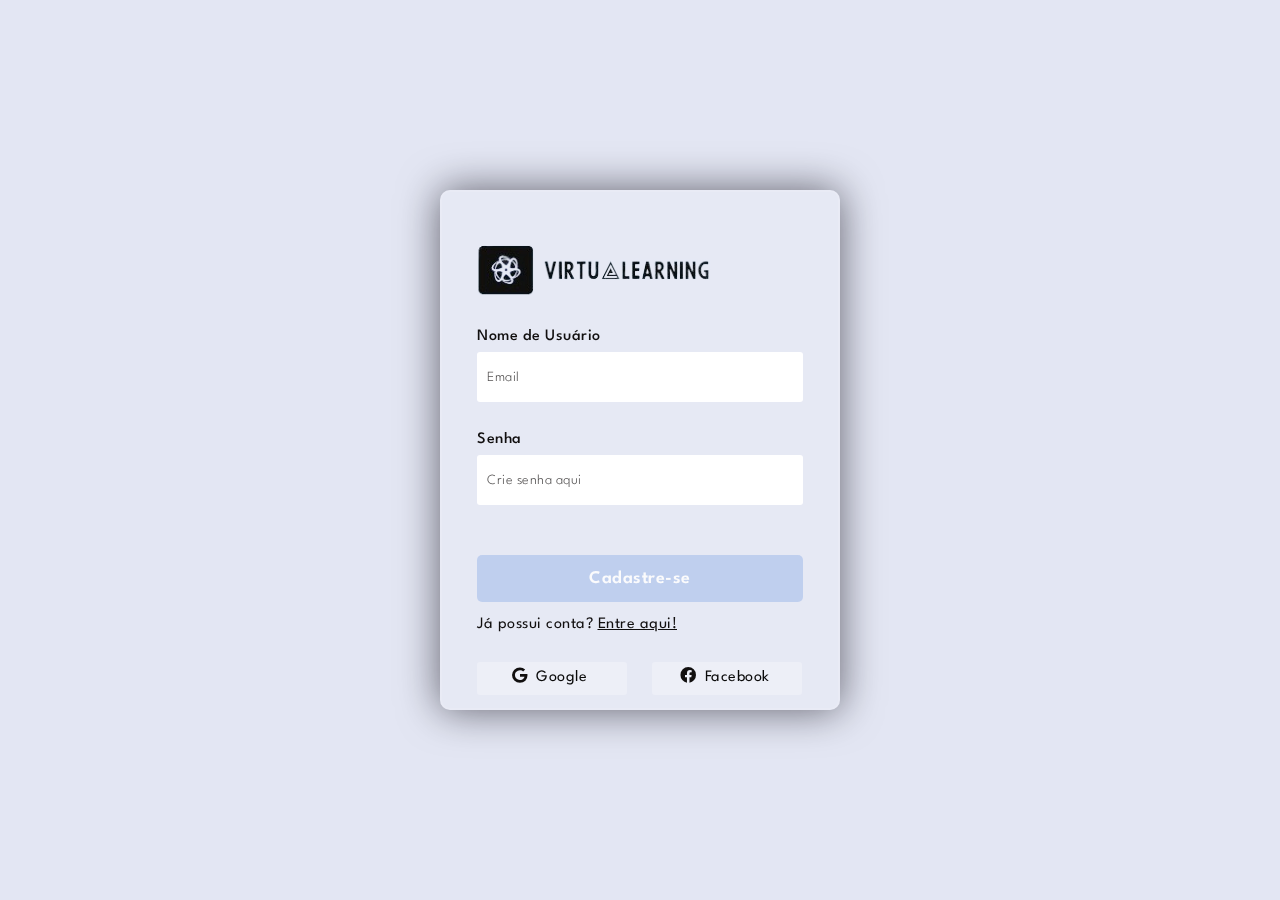
<file: cadastro.html>
<!DOCTYPE html>
<html lang="en">

<head>

    <title>LOGIN</title>

    <link rel="preconnect" href="https://fonts.gstatic.com">
    <link rel="stylesheet" href="https://cdnjs.cloudflare.com/ajax/libs/font-awesome/5.15.4/css/all.min.css">
    <link href="https://fonts.googleapis.com/css2?family=Poppins:wght@300;500;600&display=swap" rel="stylesheet">
    <!--Stylesheet-->
    <link rel="stylesheet" href="src\styles\index.css">


</head>

<body>
    <section>
        <form>
            <a href="index.html">
                <img src="img/logo.png" alt="">
              </a>
            <label for="username">Nome de Usuário</label>
            <input type="text" placeholder="Email" id="username">

            <label for="password">Senha</label>
            <input type="password" placeholder="Crie senha aqui" id="password">

            <button>Cadastre-se</button>
            <div class="login-text">
                <p>Já possui conta? <a href="login.html"> Entre aqui!</a></p>
            </div>
            <div class="social">
                <div class="go"><i class="fab fa-google"></i> Google</div>
                <div class="fb"><i class="fab fa-facebook"></i> Facebook</div>
            </div>
        </form>
    </section>
    
</body>
<style media="screen">
    *,
    *:before,
    *:after {
        padding: 0;
        margin: 0;
        box-sizing: border-box;
    }

    body {
        background-color: #e3e6f3;
    }

    .background {
        width: 430px;
        height: 520px;
        position: absolute;
        transform: translate(-50%, -50%);
        left: 50%;
        top: 50%;
    }

    .background .shape {
        height: 200px;
        width: 200px;
        position: absolute;
        border-radius: 50%;
    }

    form {
        
        height: 520px;
        width: 400px;
        background-color: rgba(255, 255, 255, 0.13);
        position: absolute;
        transform: translate(-50%, -50%);
        top: 50%;
        left: 50%;
        border-radius: 10px;
        backdrop-filter: blur(10px);
        border: 2px solid rgba(255, 255, 255, 0.1);
        box-shadow: 0 0 40px rgba(8, 7, 16, 0.6);
        padding: 50px 35px;
    }

    form * {
        font-family: "Spartan", sans-serif;
        color: #110f0f;
        letter-spacing: 0.5px;
        outline: none;
        border: none;
    }

    form h3 {
        font-size: 32px;
        font-weight: 500;
        line-height: 42px;
        text-align: center;
    }

    label {
        display: block;
        margin-top: 30px;
        font-size: 16px;
        font-weight: 500;
    }

    input {
        display: block;
        height: 50px;
        width: 100%;
        /* background-color: rgba(212,212,212, 0.4); */
        background-color: white;
        border-radius: 3px;
        padding: 0 10px;
        margin-top: 8px;
        font-size: 14px;
        font-weight: 300;
    }

    ::placeholder {
        color: #575555;
    }

    button {
        margin-top: 50px;
        width: 100%;
        background-color: rgba(36, 105, 217, 0.2);
        color: #fbfbfc;
        padding: 15px 0;
        font-size: 18px;
        font-weight: 600;
        border-radius: 5px;
        cursor: pointer;
    }

    .social {
        margin-top: 30px;
        display: flex;
    }

    .social div {
        background: red;
        width: 150px;
        border-radius: 3px;
        padding: 5px 10px 10px 5px;
        background-color: rgba(255, 255, 255, 0.27);
        color: #0a0a0a;
        text-align: center;
    }

    .social div:hover {
        background-color: rgba(36, 105, 217, 0.1);
    }

    .social .fb {
        margin-left: 25px;
    }

    .social i {
        margin-right: 4px;
    }
</style>

</html>
</file>
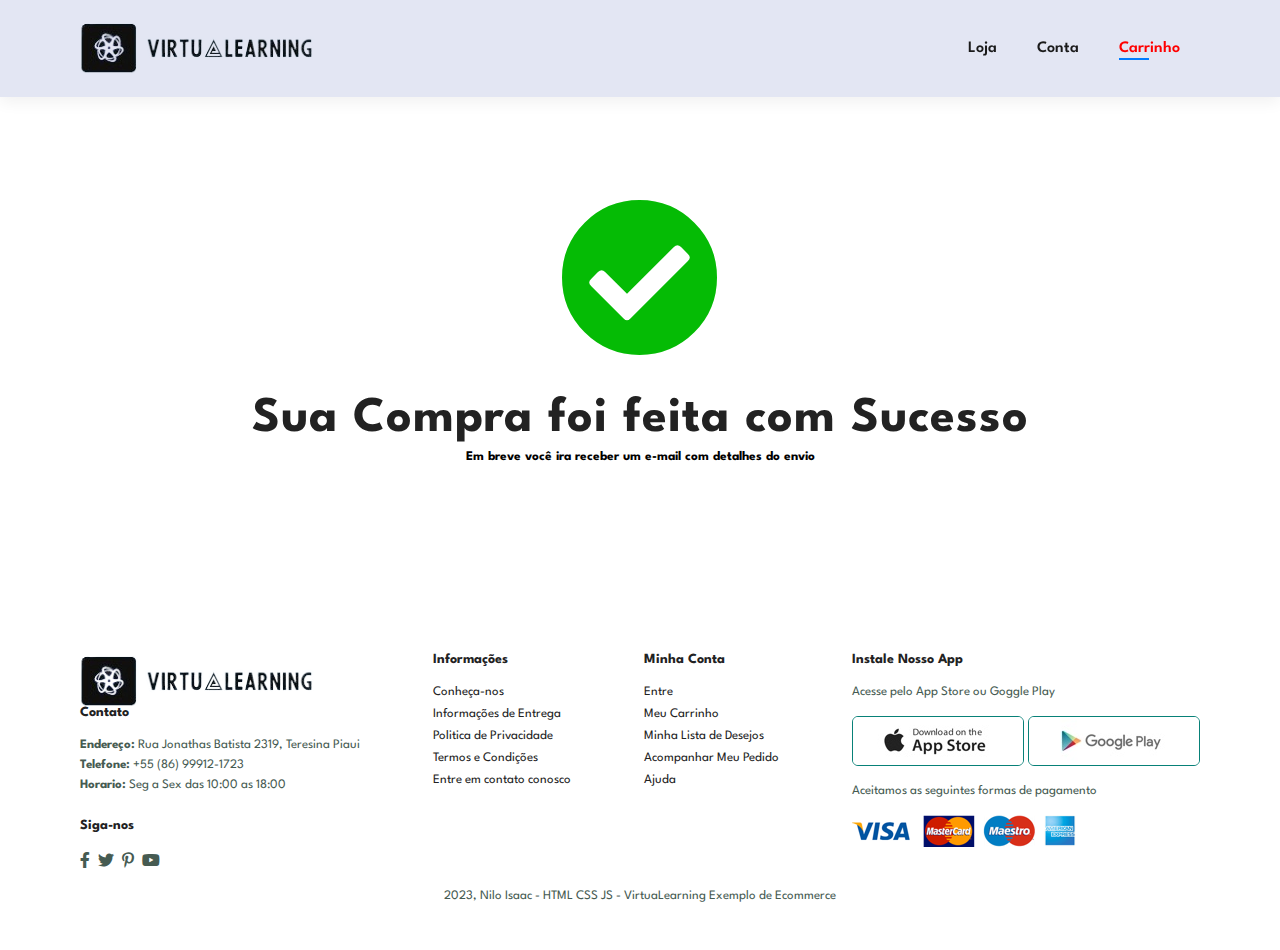
<file: finalizada.html>
<!DOCTYPE html>
<html lang="en">

<head>
    <meta charset="UTF-8" />
    <meta http-equiv="X-UA-Compatible" content="IE=edge">
    <meta name="viewport" content="width=device-width, initial-scale=1.0" />
    <title>VirtuaLearning por Nilo Isaac</title>
    <link rel="stylesheet" href="https://use.fontawesome.com/releases/v5.15.4/css/all.css" />
    <link rel="stylesheet" href="src\styles\index.css">
</head>

<body>
    <!-- Conteúdo da página aqui -->

    <section id="header">
        <a href="index.html">
            <img src="img/logo.png" alt="">
        </a>
        <div>
            <ul id="navbar">
                <li><a href="index.html">Loja</a></li>
                <li><a href="login.html">Conta</a></li>
                <li><a class="active" href="carrinho.html">Carrinho</a></li>
                <a href="#" id="close">X</a>
            </ul>
        </div>
        <div id="mobile">
            <i id="bar" class="fas fa-outdent"></i>
        </div>
    </section>


    <div id="orderContainer">
        <div id="check"><i class="fas fa-check-circle"></i></div>

        <div id="aboutCheck">
            <h1> Sua Compra foi feita com Sucesso </h1>
            <h5> Em breve você ira receber um e-mail com detalhes do envio </h5>
        </div>
    </div>


    <footer class="section-p1">
        <div class="col">
            <img src="img/logo.png" alt="">
            <h4>Contato</h4>
            <p><strong>Endereço: </strong> Rua Jonathas Batista 2319, Teresina Piaui</p>
            <p><strong>Telefone: </strong> +55 (86) 99912-1723</p>
            <p><strong>Horario: </strong> Seg a Sex das 10:00 as 18:00</p>
            <div class="follow">
                <h4>Siga-nos</h4>
                <div class="icon">
                    <i class="fab fa-facebook-f"></i>
                    <i class="fab fa-twitter"></i>
                    <i class="fab fa-pinterest-p"></i>
                    <i class="fab fa-youtube"></i>
                    <i class=""></i>
                </div>
            </div>
        </div>

        <div class="col">
            <h4>Informações</h4>
            <a href="#">Conheça-nos</a>
            <a href="#">Informações de Entrega</a>
            <a href="#">Politica de Privacidade</a>
            <a href="#">Termos e Condições</a>
            <a href="#">Entre em contato conosco</a>
        </div>

        <div class="col">
            <h4>Minha Conta</h4>
            <a href="#">Entre</a>
            <a href="#">Meu Carrinho</a>
            <a href="#">Minha Lista de Desejos</a>
            <a href="#">Acompanhar Meu Pedido</a>
            <a href="#">Ajuda</a>
        </div>

        <div class="col install">
            <h4>Instale Nosso App</h4>
            <p>Acesse pelo App Store ou Goggle Play</p>
            <div class="row">
                <img src="img/pay/app.jpg" alt="">
                <img src="img/pay/play.jpg" alt="">
            </div>
            <p>Aceitamos as seguintes formas de pagamento</p>
            <img src="img/pay/pay.png" alt="">
        </div>

        <div class="copyright">
            <p>2023, Nilo Isaac - HTML CSS JS - VirtuaLearning Exemplo de Ecommerce </p>
        </div>

    </footer>

    <script src="script.js"></script>
</body>

</html>
</file>
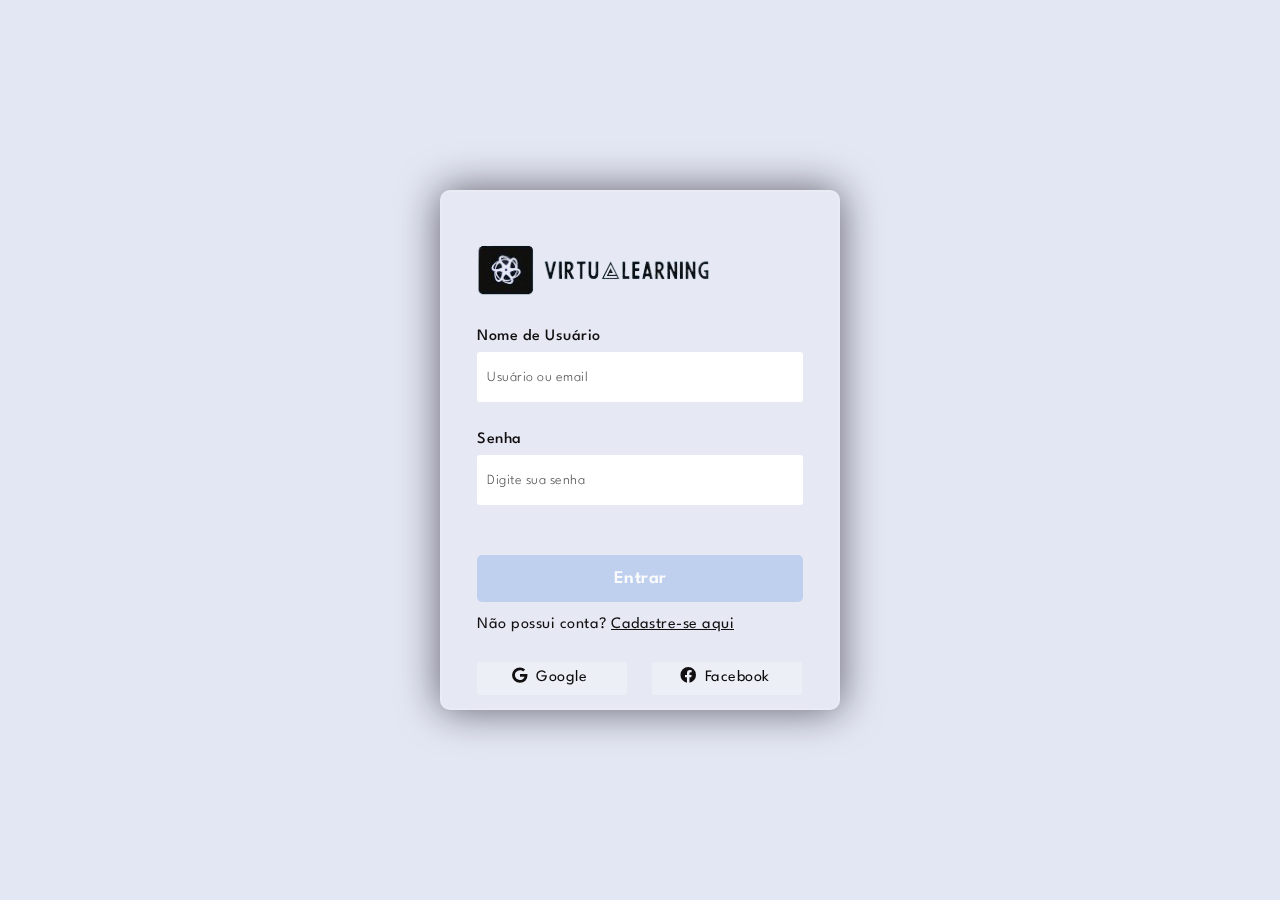
<file: login.html>
<!DOCTYPE html>
<html lang="en">

<head>

    <title>Acesse sua conta</title>

    <link rel="preconnect" href="https://fonts.gstatic.com">
    <link rel="stylesheet" href="https://cdnjs.cloudflare.com/ajax/libs/font-awesome/5.15.4/css/all.min.css">
    <link href="https://fonts.googleapis.com/css2?family=Poppins:wght@300;500;600&display=swap" rel="stylesheet">
    <!--Stylesheet-->
    <link rel="stylesheet" href="src\styles\index.css">

</head>

<body>
   
    <div class="background">
        <div class="shape"></div>
        <div class="shape"></div>
    </div>
    <form>
        <a href="index.html">
            <img src="img/logo.png" alt="">
          </a>

        <label for="username">Nome de Usuário</label>
        <input type="text" placeholder="Usuário ou email" id="username">

        <label for="password">Senha</label>
        <input type="password" placeholder="Digite sua senha" id="password">

        <button>Entrar</button>
        <div class="login-text">
            <p>Não possui conta? <a href="cadastro.html"> Cadastre-se aqui</a></p>
        </div>
        
        <div class="social">
            <div class="go"><i class="fab fa-google"></i> Google</div>
            <div class="fb"><i class="fab fa-facebook"></i> Facebook</div>
        </div>
    </form>
 
</body>
<style media="screen">
    *,
    *:before,
    *:after {
        padding: 0;
        margin: 0;
        box-sizing: border-box;
    }

    body {
        background-color: #e3e6f3;
    }

    .background {
        width: 430px;
        height: 520px;
        position: absolute;
        transform: translate(-50%, -50%);
        left: 50%;
        top: 50%;
    }

    .background .shape {
        height: 200px;
        width: 200px;
        position: absolute;
        border-radius: 50%;
    }

    form {
        
        height: 520px;
        width: 400px;
        background-color: rgba(255, 255, 255, 0.13);
        position: absolute;
        transform: translate(-50%, -50%);
        top: 50%;
        left: 50%;
        border-radius: 10px;
        backdrop-filter: blur(10px);
        border: 2px solid rgba(255, 255, 255, 0.1);
        box-shadow: 0 0 40px rgba(8, 7, 16, 0.6);
        padding: 50px 35px;
    }

    form * {
        font-family: "Spartan", sans-serif;
        color: #110f0f;
        letter-spacing: 0.5px;
        outline: none;
        border: none;
    }

    form h3 {
        font-size: 32px;
        font-weight: 500;
        line-height: 42px;
        text-align: center;
    }

    label {
        display: block;
        margin-top: 30px;
        font-size: 16px;
        font-weight: 500;
    }

    input {
        display: block;
        height: 50px;
        width: 100%;
        /* background-color: rgba(212,212,212, 0.4); */
        background-color: white;
        border-radius: 3px;
        padding: 0 10px;
        margin-top: 8px;
        font-size: 14px;
        font-weight: 300;
    }

    ::placeholder {
        color: #575555;
    }

    button {
        margin-top: 50px;
        width: 100%;
        background-color: rgba(36, 105, 217, 0.2);
        color: #fbfbfc;
        padding: 15px 0;
        font-size: 18px;
        font-weight: 600;
        border-radius: 5px;
        cursor: pointer;
    }

    .social {
        margin-top: 30px;
        display: flex;
    }

    .social div {
        background: red;
        width: 150px;
        border-radius: 3px;
        padding: 5px 10px 10px 5px;
        background-color: rgba(255, 255, 255, 0.27);
        color: #0a0a0a;
        text-align: center;
    }

    .social div:hover {
        background-color: rgba(36, 105, 217, 0.1);
    }

    .social .fb {
        margin-left: 25px;
    }

    .social i {
        margin-right: 4px;
    }
</style>

</html>
</file>
